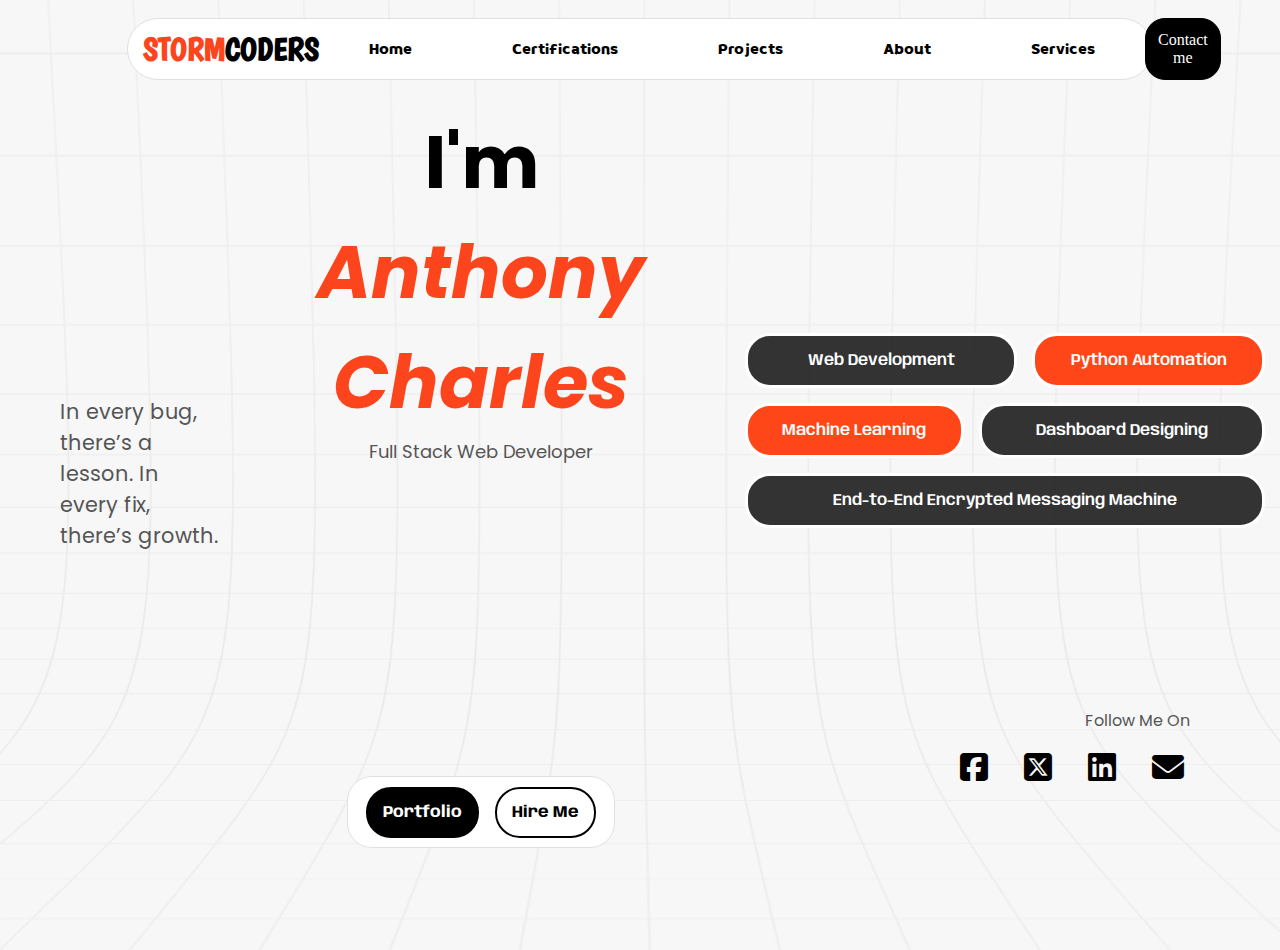
<file: Landin/index.html>
<!DOCTYPE html>
<html lang="en">
<head>
    <meta charset="UTF-8">
    <meta name="viewport" content="width=device-width, initial-scale=1.0">
    <link rel="stylesheet" href="style.css">
    <link href='https://fonts.googleapis.com/css?family=Boogaloo' rel='stylesheet'>
    <link href='https://fonts.googleapis.com/css?family=Cal Sans' rel='stylesheet'>
    <link href='https://fonts.googleapis.com/css?family=Anybody' rel='stylesheet'>
    <link href='https://fonts.googleapis.com/css?family=Braah One' rel='stylesheet'>
    <link href='https://fonts.googleapis.com/css?family=Poppins' rel='stylesheet'>
    <link href='https://fonts.googleapis.com/css?family=Days One' rel='stylesheet'>
    <link rel="stylesheet" href="https://cdnjs.cloudflare.com/ajax/libs/font-awesome/6.7.2/css/all.min.css" integrity="sha512-Evv84Mr4kqVGRNSgIGL/F/aIDqQb7xQ2vcrdIwxfjThSH8CSR7PBEakCr51Ck+w+/U6swU2Im1vVX0SVk9ABhg==" crossorigin="anonymous" referrerpolicy="no-referrer" />
    <title>Index</title>
</head>
<body>
    

    <section class="one">
        <img src="./img/grid.jpg" alt="">
        <header >
                <nav>
                    
                    <div class="logo"><span>Storm</span>coders</div>
                    <div class="navlist">
                        <ul>
                            <li>Home</li>
                            <li>Certifications</li>
                            <li>Projects</li>
                            <li>About</li>
                            <li>Services</li>
                        </ul>
                    </div>
                    <div class="contact">Contact me</div>
                </nav>
            </header>

    
        <div class="centercontent">
                <div class="quotes_clintes">
                    
                    <div class="quotes" ><p >In every bug, there’s a lesson. In every fix, there’s growth.</p> </div>


                </div>
                
                
                
                <div class="heading">
                    <div class="head">
                        <h1>I'm <span>Anthony Charles</span></h1>
                        <p>Full Stack Web Developer</p>

                    </div>

                    <div class="hire_port">
                            <div class="port">Portfolio</div>
                            <div class="hire">Hire Me</div>
                    </div>

                </div>   

        


                <div class="skils_socialmedia">
                    <div class="skils">
                    <table>
                        <th>
                            <tr>
                                <td class="dum"></td>
                                <td class="dum"></td>
                                <td class="dum"></td>
                            </tr>
                            

                        </th>
                        <tr>
                            <td colspan="2"class="webd">Web Development</td>
                            <td class="pyauto">Python Automation</td>
                            
                        
                            </tr>
                        <tr>
                            <td class="ml">Machine Learning</td>
                            <td colspan="2" class="dash">Dashboard Designing</td>
                            
                        
                            </tr>
                        <tr>
                            
                            <td class="secure" colspan="3">End-to-End Encrypted Messaging Machine</td>
                        
                            </tr>
                    </table>
                    </div>
                    <!--  social media -->


                    <div class="socialmedia">
                        <p class="socialmedia-follow">Follow Me On</p>
                        <div class="icons">
                            <i class="fa-brands fa-square-facebook"></i>
                            <i class="fa-brands fa-square-x-twitter"></i>
                            <i class="fa-brands fa-linkedin"></i>
                            <i class="fa-solid fa-envelope"></i>
                        </div>
                        
                    </div>



                </div>
        </div>
    </section>
</body>
</html>
</file>
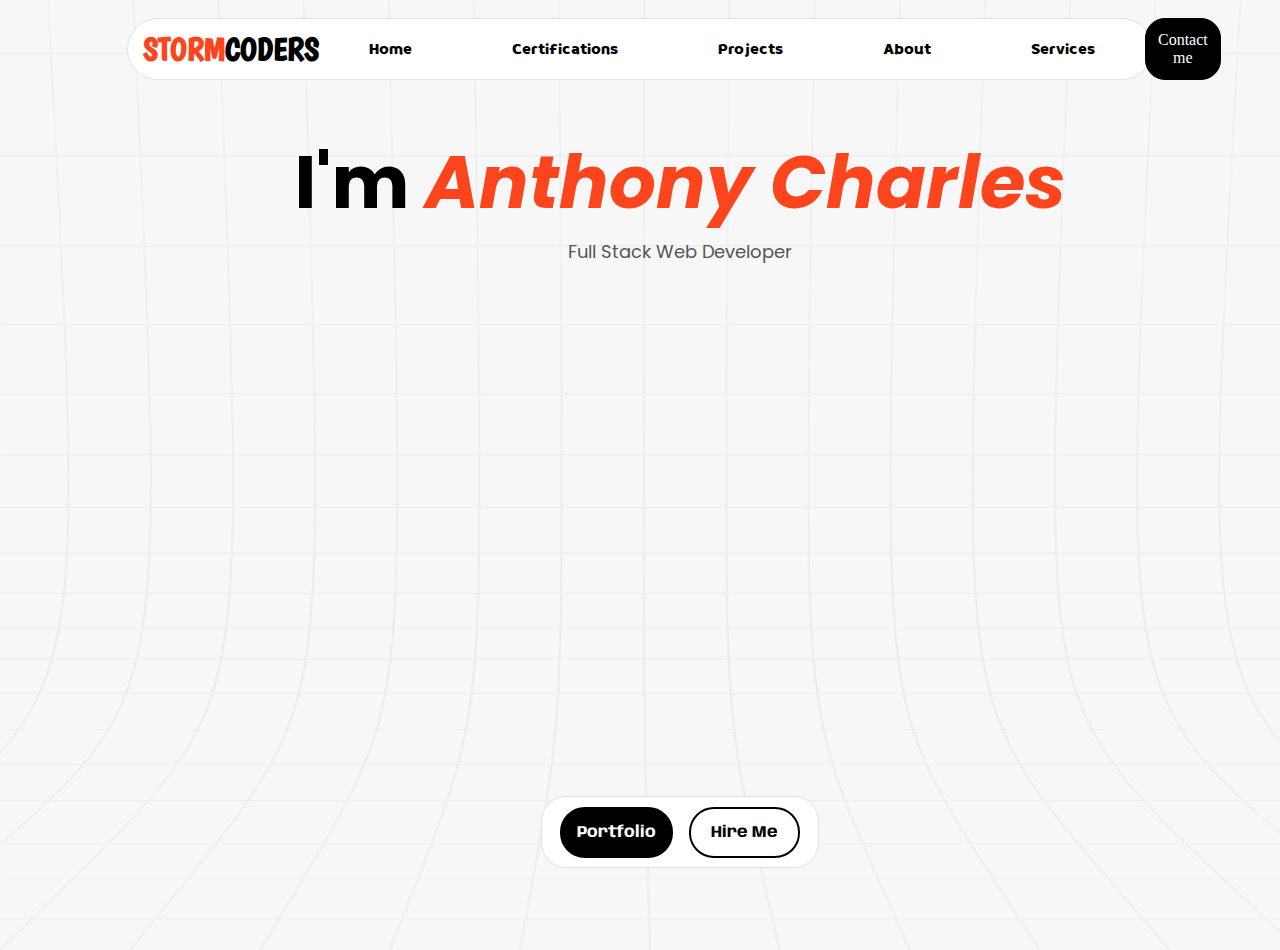
<file: Landing page/index.html>
<!DOCTYPE html>
<html lang="en">
<head>
    <meta charset="UTF-8">
    <meta name="viewport" content="width=device-width, initial-scale=1.0">
    <link rel="stylesheet" href="style.css">
    <link href='https://fonts.googleapis.com/css?family=Boogaloo' rel='stylesheet'>
    <link href='https://fonts.googleapis.com/css?family=Cal Sans' rel='stylesheet'>
    <link href='https://fonts.googleapis.com/css?family=Anybody' rel='stylesheet'>
    <link href='https://fonts.googleapis.com/css?family=Braah One' rel='stylesheet'>
    <link href='https://fonts.googleapis.com/css?family=Poppins' rel='stylesheet'>
    <link href='https://fonts.googleapis.com/css?family=Days One' rel='stylesheet'>
    <link rel="stylesheet" href="https://cdnjs.cloudflare.com/ajax/libs/font-awesome/6.7.2/css/all.min.css" integrity="sha512-Evv84Mr4kqVGRNSgIGL/F/aIDqQb7xQ2vcrdIwxfjThSH8CSR7PBEakCr51Ck+w+/U6swU2Im1vVX0SVk9ABhg==" crossorigin="anonymous" referrerpolicy="no-referrer" />
    <title>Index</title>
</head>
<body>
    

    <section class="one">
        <img src="./img/grid.jpg" alt="">
        <header >
                <nav>
                    
                    <div class="logo"><span>Storm</span>coders</div>
                    <div class="navlist">
                        <ul>
                            <li>Home</li>
                            <li>Certifications</li>
                            <li>Projects</li>
                            <li>About</li>
                            <li>Services</li>
                        </ul>
                    </div>
                    <div class="contact">Contact me</div>
                </nav>
            </header>

    


        <div class="heading">
            <div class="head">
                <h1>I'm <span>Anthony Charles</span></h1>
                <p>Full Stack Web Developer</p>

            </div>

            <div class="hire_port">
                    <div class="port">Portfolio</div>
                    <div class="hire">Hire Me</div>
            </div>

        </div>   

        <!-- <div class="centercontent">
                <p class="quotes">In every bug, there’s a lesson. In every fix, there’s growth.</p> 

                <div class="socialmedia">
                    <p class="socialmedia-follow">Follow Me On</p>
                    <i class="fa-brands fa-square-facebook"></i>
                    <i class="fa-brands fa-square-x-twitter"></i>
                    <i class="fa-brands fa-linkedin"></i>
                    <i class="fa-solid fa-envelope"></i>
                </div>

                

        </div> -->
            
        
    </section>
</body>
</html>
</file>
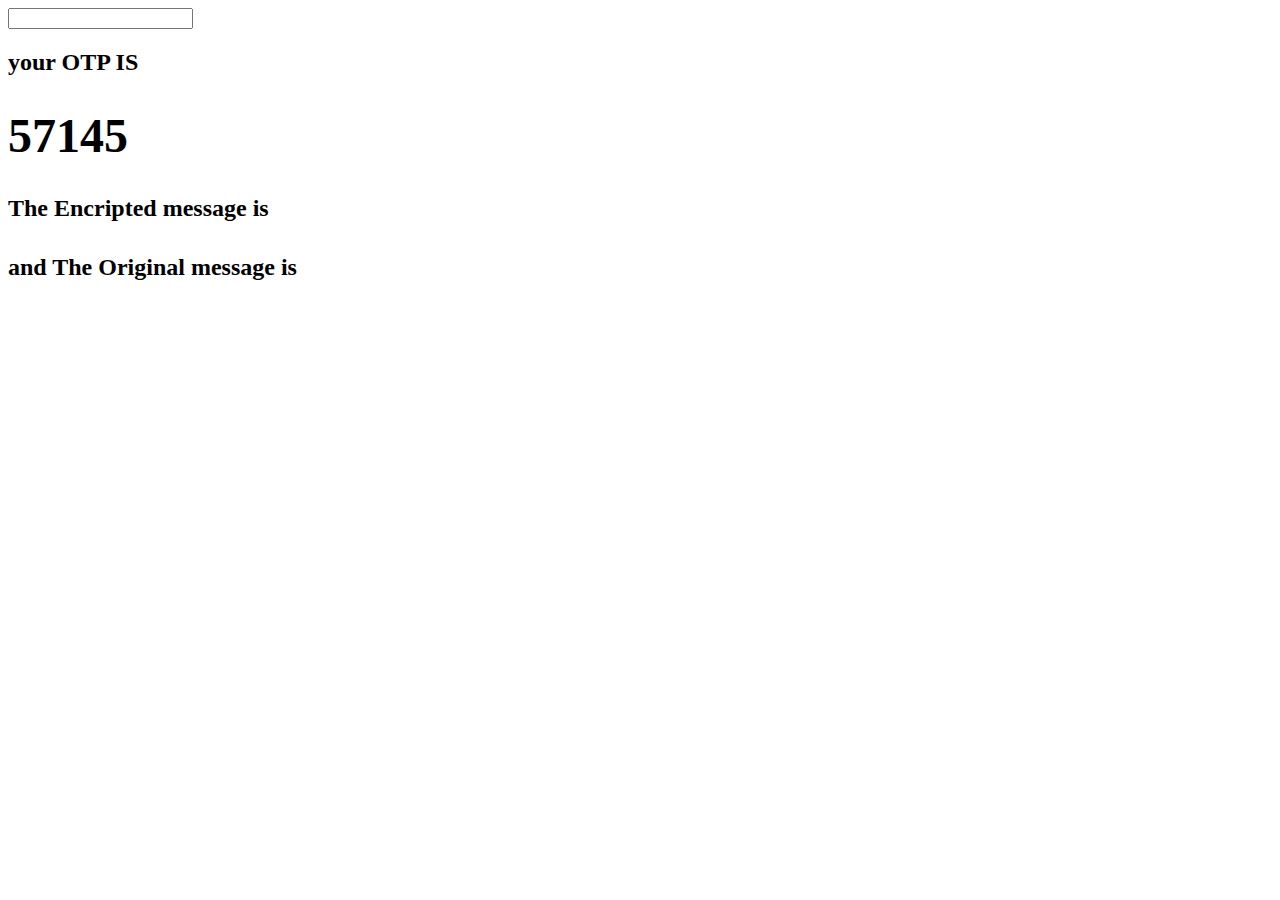
<file: SECURE TEXT/templates/secure.html>
<!DOCTYPE html>
<html lang="en">
<head>
    <meta charset="UTF-8">
    <meta name="viewport" content="width=device-width, initial-scale=1.0">
    <script src="../static/SECURE.JS" defer></script>

    <title>Document</title>
</head>
<body>
    <!-- <h1 id="msg">welcome</h1> -->
    <input type="text" id="msg">
    <h2 id="enc"></h2>
</body>
</html>
</file>
<file: Landin/style.css>
*{
    margin: 0%;
    padding: 0%;
}

body{
    background-color: rgb(246, 246, 246) ;

        
}

.one{
    position: relative;
    width: 100%;
    height:950px;
}
.one img{
    height: 100%;
    width: 100%;
    position: absolute;
    z-index: -1;
    opacity: 0.1;

}


/* NAV BAR  */

header 
{
    width: 100%;
    height: 60px;
    display: flex;
    justify-content: center;
    padding-top: 18px;


nav{
    width: 80%;
    height: 100%;
    background-color: white;
    display: flex;
    flex-direction: row;
    justify-content: space-between;
    align-items: center;
    border-style: solid;
    border-width: 1px;
    border-color: rgb(224, 224, 224);
    border-radius: 50px;

.logo{
    span{
        color: #FC451C;
    }
    
    margin-left: 15px;

    font-family: Boogaloo;
    font-size: 2em;
    font-weight: 600;
    text-transform: uppercase;

}

.navlist 
{

ul{
    display: flex;
}

ul li{
    font-family: Braah One;
    font-weight: 300;
    display: inline;
    margin:0PX 50PX;
    list-style: none;

    }

}

.contact{
margin-right: 15px;
border: 1px solid black;
border-radius: 20px;
width: 100px;
height: 30p;
padding: 12px;
text-align: center;
background-color: black;

color: white;
 
}
}
}
/* NAV BAR  END*/



/* section one */

.centercontent{

    display: flex;
    flex-direction: row;
    justify-content: space-between;
    width: 100%;
}










/* heading */

.heading{
    width: 70%;


    /* border-style: solid; */

    height:750px;
    width: 100%;
    display: flex;
    flex-direction: column;
    align-items: center;
    justify-content: space-between;
    margin:20px;
    
    .head{
        margin-top: 10px;
    font-family: Poppins;
    text-align: center;
    font-size: 2.3em;
    span{
        
        font-style: oblique;
        color: #FC451C;
    }

    p{
        color: #555555;
        font-size: 18px;    
    }
    }


.hire_port{
    

    order: 1;

    font-family:Anybody;
    font-weight: 700;
    display: flex;
    justify-content: space-between;
    align-items: center;
    background-color: rgb(255, 255, 255);
    
    height: 50px;
    padding: 10px;
    border-radius: 25px;
    border-style: solid;
    border-color: rgb(224, 224, 224);
    border-width: 1px;
    
    .hire,.port{
        width: 100%;
        border: 2px solid black;
        border-radius:25px ;
        padding: 15px;
        text-align: center;
        
        margin: 8px 8px;
    

    }
    .port{
        background-color: black;
        color: white;
    }
}

}

.quotes_clintes{
    /* border-style: solid; */
    width: 40%;
    display: flex;
    flex-direction: column;
    justify-content: space-evenly;
    margin-left:50px;
}
.quotes{
    
    
    padding: 10px;
    font-family: Poppins;
    color: #555555;
    font-size: 1.3em;


order:0;
}

.socialmedia{
    order:2;

}



/* skils  */
.skils_socialmedia{
    /* border-style: solid; */
    display: flex;
    flex-direction: column;
    justify-content: space-around;
    padding-top:100px;

    table{
        /* border-style: solid; */
        width: 550px;
        text-align: center;
        border-spacing: 15px;
        font-family: Anybody;
        font-weight: 600;

        
        td{
            border-style:solid;
            border-radius: 25px;
            padding: 16px;
            
        

        }
         
        tr .dum{
            border-style: none;
            
        }

        tr .pyauto,.ml{
            background-color: #FE4619;
            color: white;
        }
    
        tr .webd,.dash,.secure{
            background-color: #141414dc;
            color: white;
        }

    }
/* skils  */
/* social media */
.socialmedia{
    display: flex;
    flex-direction: column;
    align-items: flex-end;
    margin-right: 80px;
    column-gap: 15px;
    .socialmedia-follow{
        font-size: 1em;
    font-family: Poppins;
    color: #555555;
    padding: 10px;




    }
    i{
        margin: 8px 16px;
        font-size: 2em;
    }
    }
    
}

/* social media */






}
</file>
<file: Landing page/style.css>
*{
    margin: 0%;
    padding: 0%;
}

body{
    background-color: rgb(246, 246, 246) ;

        
}

.one{
    position: relative;
    width: 100%;
    height:950px;
}
.one img{
    height: 100%;
    width: 100%;
    position: absolute;
    z-index: -1;
    opacity: 0.1;

}


/* NAV BAR  */

header 
{
    width: 100%;
    height: 60px;
    display: flex;
    justify-content: center;
    padding-top: 18px;


nav{
    width: 80%;
    height: 100%;
    background-color: white;
    display: flex;
    flex-direction: row;
    justify-content: space-between;
    align-items: center;
    border-style: solid;
    border-width: 1px;
    border-color: rgb(224, 224, 224);
    border-radius: 50px;

.logo{
    span{
        color: #FC451C;
    }
    
    margin-left: 15px;

    font-family: Boogaloo;
    font-size: 2em;
    font-weight: 600;
    text-transform: uppercase;

}

.navlist 
{

ul{
    display: flex;
}

ul li{
    font-family: Braah One;
    font-weight: 300;
    display: inline;
    margin:0PX 50PX;
    list-style: none;

    }

}

.contact{
margin-right: 15px;
border: 1px solid black;
border-radius: 20px;
width: 100px;
height: 30p;
padding: 12px;
text-align: center;
background-color: black;

color: white;
 
}
}
}
/* NAV BAR  END*/



/* section one */
/* heading */

.heading{
    height:750px;
    width: 100%;
    display: flex;
    flex-direction: column;
    align-items: center;
    justify-content: space-between;
    margin: 40px;
    
    .head{
        margin-top: 10px;
    font-family: Poppins;
    text-align: center;
    font-size: 2.3em;
    span{
        
        font-style: oblique;
        color: #FC451C;
    }

    p{
        color: #555555;
        font-size: 18px;    
    }
    }


.hire_port{
    

    order: 1;

    font-family:Anybody;
    font-weight: 700;
    display: flex;
    justify-content: space-between;
    align-items: center;
    background-color: rgb(255, 255, 255);
    width: 20%;
    height: 50px;
    padding: 10px;
    border-radius: 25px;
    border-style: solid;
    border-color: rgb(224, 224, 224);
    border-width: 1px;
    
    .hire,.port{
        
        border: 2px solid black;
        border-radius:25px ;
        padding: 15px;
        text-align: center;
        width: 50%;
        margin: 8px 8px;
    

    }
    .port{
        background-color: black;
        color: white;
    }
}

}

/* heading end */
/* section one body */

.centercontent{
    border-style: solid;


}








/* section one body */

/* quotes */
.centercontent .quotes{
    font-family:Poppins;
    order: 0;
    border-style: solid;

}

/* quotes end */

/* social media */
.socialmedia{
    order: 2;

}



/* social media */

/* portfolio-hireme */


/* portfolio-hireme end */






/* section one end */
</file>
